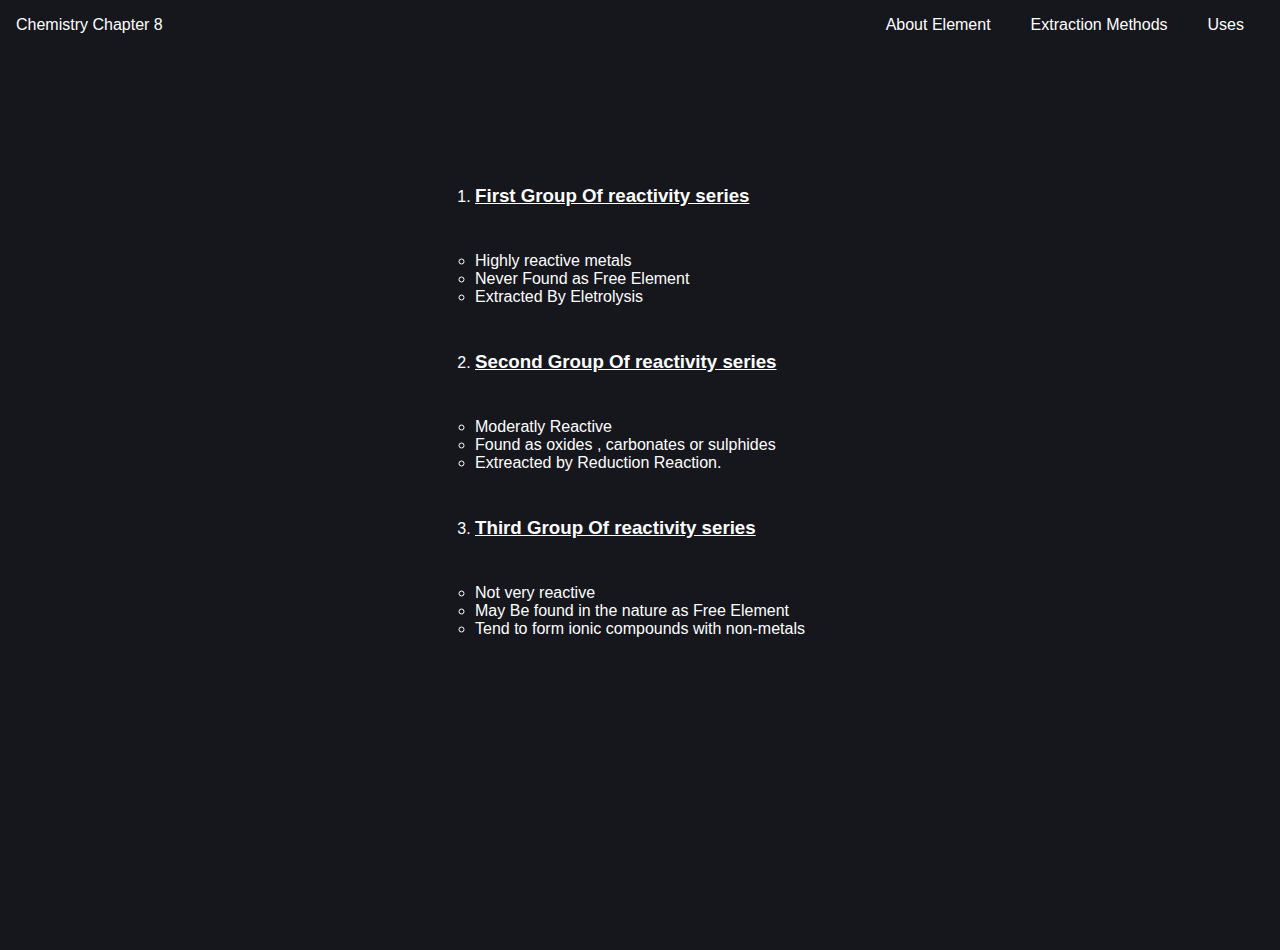
<file: html/index.html>
<!DOCTYPE html>
<html lang="en">
<head>
    <meta charset="UTF-8">
    <meta http-equiv="X-UA-Compatible" content="IE=edge">
    <meta name="viewport" content="width=device-width, initial-scale=1.0">
    <link rel="stylesheet" href="../style.css">
    <title>Document</title>
</head>
<body>
    <nav id="navbar">
        <a id="nav-icon" href="./index.html">Chemistry Chapter 8</a>
        <div id="nav-links">
            <a href="./about.html">About Element</a>
            <a href="./extraction.html">Extraction Methods</a>
            <a href="./Uses.html">Uses</a>
        </div>
    </nav>

    <main>
        <ol id="group-list">
            <li><h3>First Group Of reactivity series</h3></li>
            <ul id="summary-points">
                <li>Highly reactive metals</li>
                <li>Never Found as Free Element</li>
                <li>Extracted By Eletrolysis</li>
            </ul>
            <li><h3>Second Group Of reactivity series</h3></li>
            <ul id="summary-points">
                <li>Moderatly Reactive</li>
                <li>Found as oxides , carbonates or sulphides</li>
                <li>Extreacted by Reduction Reaction.</li>
            </ul>
            <li><h3>Third  Group Of reactivity series</h3></li>
            <ul id="summary-points">
                <li>Not very reactive</li>
                <li>May Be found in the nature as Free Element</li>
                <li>Tend to form ionic compounds with non-metals</li>
            </ul>
        </ol>
    </main>
    
</body>
    <script src="../scripts/script.js"></script>
</html>
</file>
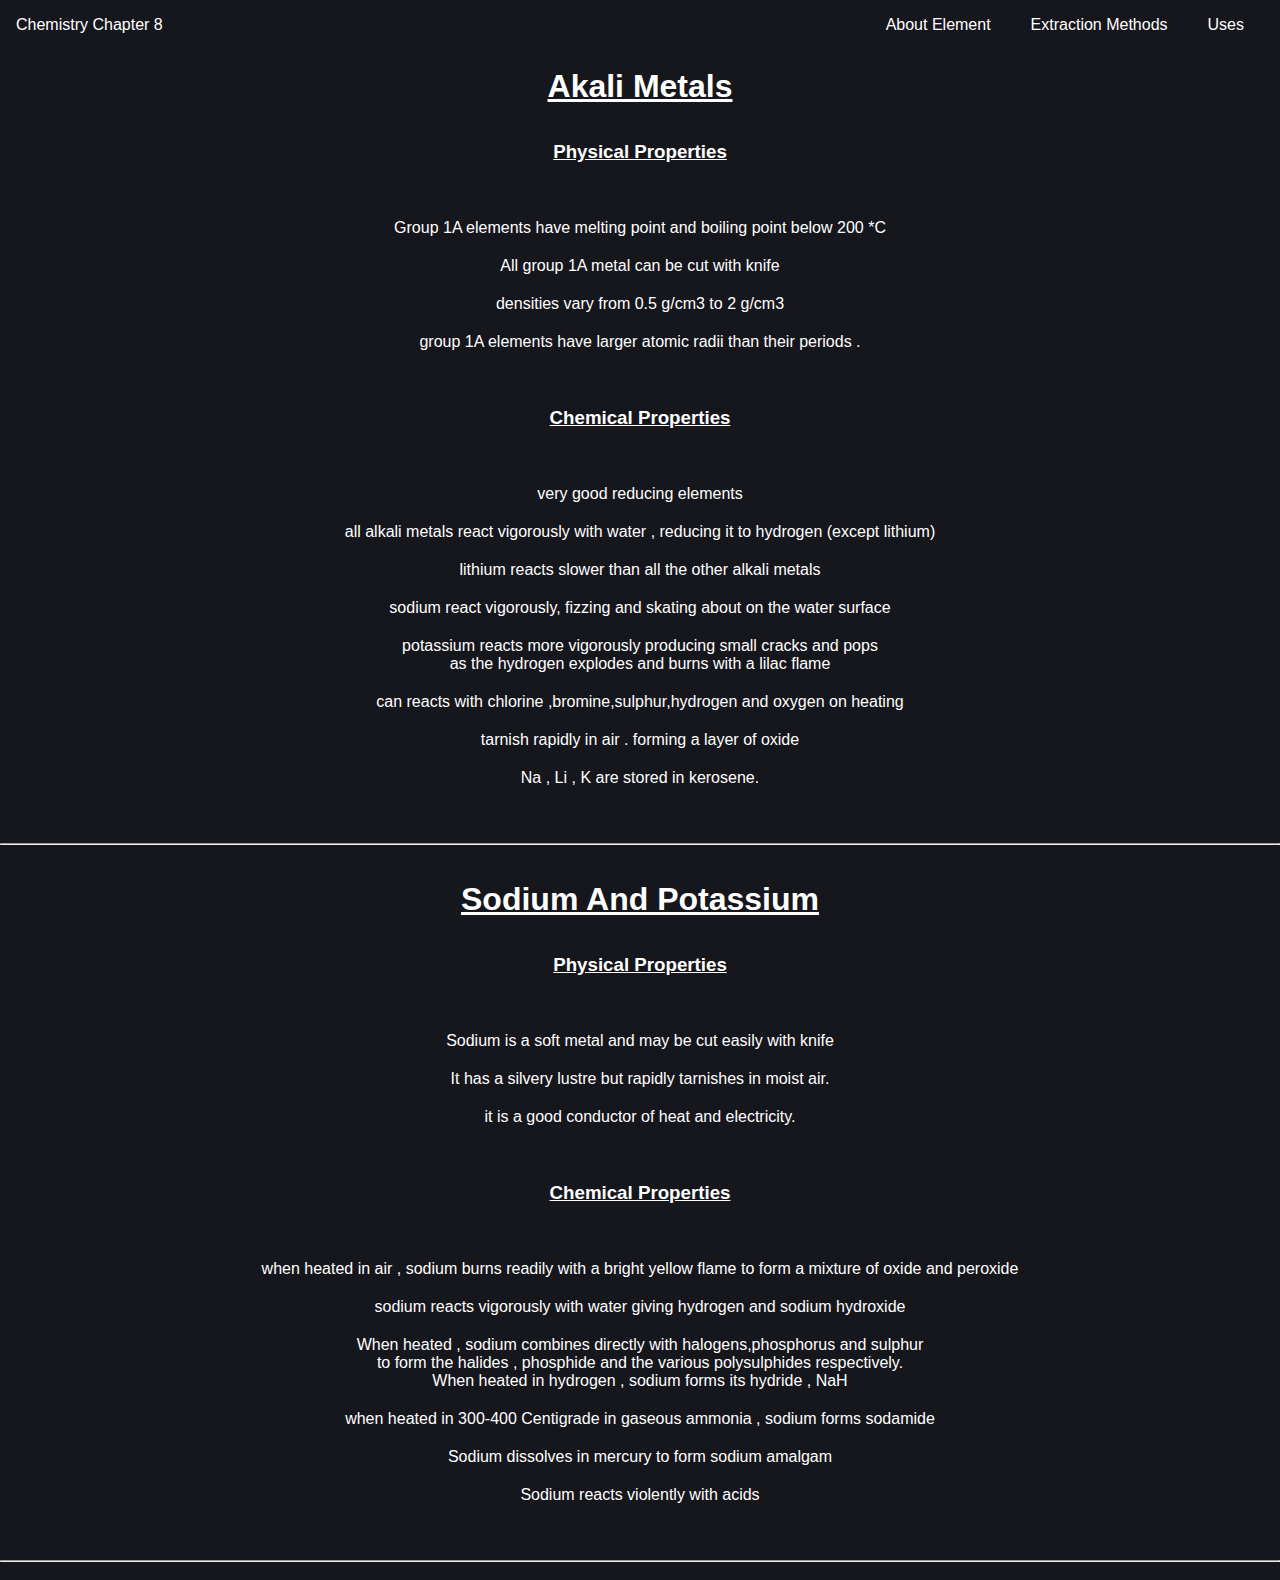
<file: html/about.html>
<!DOCTYPE html>
<html lang="en">
<head>
    <meta charset="UTF-8">
    <meta http-equiv="X-UA-Compatible" content="IE=edge">
    <meta name="viewport" content="width=device-width, initial-scale=1.0">
    <link rel="stylesheet" href="../style.css">
    <title>About</title>
</head>
<body>
    <nav id="navbar">
        <a id="nav-icon" href="./index.html">Chemistry Chapter 8</a>
        <div id="nav-links">
            <a href="./about.html">About Element</a>
            <a href="./extraction.html">Extraction Methods</a>
            <a href="./Uses.html">Uses</a>
        </div>
    </nav>
    <div id="about-div">
        <h1>Akali Metals</h1>
        <h3>Physical Properties</h3>
        <ol id="phy-pro"> 
            <li>Group 1A elements have melting point and boiling point below 200 *C</li>
            <li>All group 1A metal can be cut with knife</li>
            <li>densities vary from 0.5 g/cm3 to 2 g/cm3</li>
            <li>group 1A elements have larger atomic radii than their periods .</li>
        </ol>
        <h3>Chemical Properties</h3>
        <ol id="chem-pro">
            <li>very good reducing elements</li>
            <li>all alkali metals react vigorously with water , reducing it to hydrogen (except lithium)</li>
            <li>lithium reacts slower than all the other alkali metals</li>
            <li>sodium react vigorously, fizzing and skating about on the water surface</li>
            <li>potassium reacts more vigorously producing small cracks and pops <br> as the hydrogen explodes and burns with a lilac flame</li>
            <li>can reacts with chlorine ,bromine,sulphur,hydrogen and oxygen on heating</li>
            <li>tarnish rapidly in air . forming a layer of oxide</li>
            <li>Na , Li , K are stored in kerosene.</li>
        </ol>
        <hr>
        <h1>Sodium And Potassium</h1>
        <h3>Physical Properties</h3>
        <ol id="phy-pro"> 
            <li>Sodium is a soft metal and may be cut easily with knife</li>
            <li>It has a silvery lustre but rapidly tarnishes in moist air.</li>
            <li>it is a good conductor of heat and electricity.</li>
        </ol>
        <h3>Chemical Properties</h3>
        <ol id="chem-pro">
            <li>when heated in air , sodium burns readily with a bright yellow flame to form a mixture of oxide and peroxide</li>
            <li>sodium reacts vigorously with water giving hydrogen and sodium hydroxide</li>
            <li>When heated , sodium combines directly with halogens,phosphorus and sulphur <br>to form the halides , phosphide and the various polysulphides respectively. <br>When heated in hydrogen , sodium forms its hydride , NaH </li>
            <li>when heated in 300-400 Centigrade in gaseous ammonia , sodium forms sodamide</li>
            <li>Sodium dissolves in mercury to form sodium amalgam</li>
            <li>Sodium reacts violently with acids</li>
        </ol>
        <hr>
        
    </div>
    
</body>
</html>
</file>
<file: style.css>
/* Universal Styles*/
*{
    margin: 0;
    padding: 0;
    box-sizing: border-box;
    font-family: sans-serif;
}

:root{
    --background-color-- : #16161d;
}
body{
    background-color: var(--background-color--);
}

a{
    text-decoration: none;
    color: white;
}

/*Navbar styling*/
nav#navbar {
    background-color: var(--background-color--);
    display: flex;
    padding : 1rem;
    align-items: center;
    justify-content: space-between;

}
/*aligning two anchor links to the right*/
nav#navbar > div#nav-links {
    display: flex;
    align-self:flex-end;
}
/*add spaces between 2 anchors to look better*/
nav#navbar > div#nav-links > a {
    margin : 0 20px
}

/*Main Content Body Styles*/
main{
    width: 100%;
    height: 100vh;
    display: flex;
    justify-content: center;
    /**align-items: center;*/
    background-color:var(--background-color--) ;
    color:white;
    
}
main > ol#group-list {
    color: white;
    margin-top: 10vh;
}
main > ol#group-list > li{
    margin: 5vh 0;
}


div#usage-container{
    color:white;
    display: flex;
    justify-content: center;
}

div#usage-container > table {
    width: 80%;
    height:90vh;
    text-align: center;
}

div#usage-container > table > tbody , thead > tr > th ,td{
    border-left: 1px solid white;
    border-bottom: 1px solid white;
}
div#about-div{
    display: flex;
    flex-direction: column;
    color:white;
    align-items: center;
}
div#about-div > * {
    margin:2vh 0;
    list-style: none;
    text-align: center;
}
div#about-div > h1,h2,h3{
    text-decoration: underline;
}
div#about-div > ol > li {
    margin:20px 0;
}
div#about-div > hr {
    display: block;
    width:100%;
}
</file>
